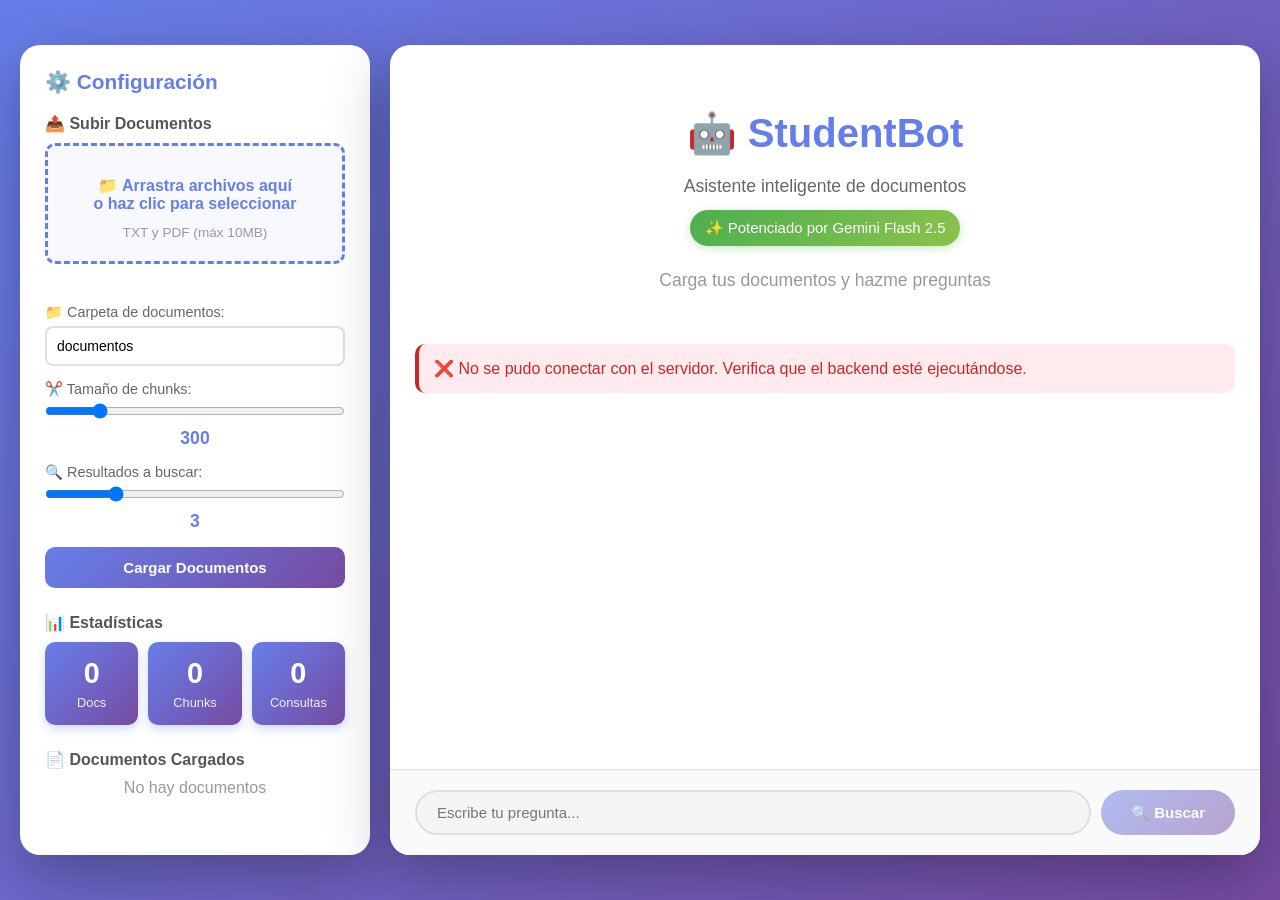
<file: deploy/frontend/index.html>
<!DOCTYPE html>
<html lang="es">
<head>
    <meta charset="UTF-8">
    <meta name="viewport" content="width=device-width, initial-scale=1.0">
    <title>StudentBot - Sistema Inteligente de Documentos</title>
    <link rel="stylesheet" href="style.css">
</head>
<body>
    <div class="container">
        <!-- Sidebar -->
        <div class="sidebar">
            <h2>⚙️ Configuración</h2>

            <!-- Área de subida de archivos -->
            <div class="config-section">
                <h3>📤 Subir Documentos</h3>
                <div class="upload-area" id="uploadArea">
                    <p>📁 Arrastra archivos aquí<br>o haz clic para seleccionar</p>
                    <small>TXT y PDF (máx 10MB)</small>
                </div>
                <input type="file" id="fileInput" multiple accept=".txt,.pdf">
                <div id="fileList" class="file-list"></div>
                <button class="btn btn-secondary" id="uploadBtn" style="display:none;">Subir Archivos</button>
            </div>

            <!-- Configuración de carga -->
            <div class="config-section">
                <div class="input-group">
                    <label>📁 Carpeta de documentos:</label>
                    <input type="text" id="folderInput" value="documentos">
                </div>

                <div class="input-group">
                    <label>✂️ Tamaño de chunks:</label>
                    <input type="range" id="chunkSize" min="200" max="800" value="300" step="50">
                    <div class="range-value" id="chunkValue">300</div>
                </div>

                <div class="input-group">
                    <label>🔍 Resultados a buscar:</label>
                    <input type="range" id="topK" min="1" max="10" value="3">
                    <div class="range-value" id="topKValue">3</div>
                </div>

                <button class="btn btn-primary" id="loadBtn">Cargar Documentos</button>
            </div>

            <!-- Estadísticas -->
            <div class="config-section">
                <h3>📊 Estadísticas</h3>
                <div class="stats">
                    <div class="stat-box">
                        <div class="stat-number" id="statDocs">0</div>
                        <div class="stat-label">Docs</div>
                    </div>
                    <div class="stat-box">
                        <div class="stat-number" id="statChunks">0</div>
                        <div class="stat-label">Chunks</div>
                    </div>
                    <div class="stat-box">
                        <div class="stat-number" id="statConv">0</div>
                        <div class="stat-label">Consultas</div>
                    </div>
                </div>
            </div>

            <!-- Lista de documentos -->
            <div class="config-section">
                <h3>📄 Documentos Cargados</h3>
                <div class="documents-list" id="documentsList">
                    <p style="color: #999; text-align: center;">No hay documentos</p>
                </div>
            </div>
        </div>

        <!-- Área principal de chat -->
        <div class="main-content">
            <div class="chat-container" id="chatContainer">
                <div class="welcome">
                    <h1>🤖 StudentBot</h1>
                    <p>Asistente inteligente de documentos<br>
                    <span class="gemini-badge">✨ Potenciado por Gemini Flash 2.5</span></p>
                    <p style="margin-top: 20px; color: #999;">Carga tus documentos y hazme preguntas</p>
                </div>
            </div>

            <div class="input-container">
                <input type="text" id="questionInput" placeholder="Escribe tu pregunta..." disabled>
                <button id="sendBtn" disabled>🔍 Buscar</button>
            </div>
        </div>
    </div>

    <script src="script.js"></script>
</body>
</html>
</file>
<file: deploy/frontend/style.css>
/* ================================================
   StudentBot - Estilos CSS Completos
   ================================================ */

/* Reset y configuración base */
* {
    margin: 0;
    padding: 0;
    box-sizing: border-box;
}

body {
    font-family: 'Segoe UI', Tahoma, Geneva, Verdana, sans-serif;
    background: linear-gradient(135deg, #667eea 0%, #764ba2 100%);
    min-height: 100vh;
    display: flex;
    justify-content: center;
    align-items: center;
    padding: 20px;
}

/* ================================================
   Layout Principal
   ================================================ */

.container {
    max-width: 1400px;
    width: 100%;
    display: grid;
    grid-template-columns: 350px 1fr;
    gap: 20px;
    height: 90vh;
}

/* ================================================
   Sidebar
   ================================================ */

.sidebar {
    background: white;
    border-radius: 20px;
    padding: 25px;
    box-shadow: 0 20px 60px rgba(0,0,0,0.3);
    overflow-y: auto;
}

.sidebar h2 {
    color: #667eea;
    margin-bottom: 20px;
    font-size: 1.3em;
}

.sidebar h3 {
    color: #555;
    margin-top: 20px;
    margin-bottom: 10px;
    font-size: 1em;
}

/* ================================================
   Secciones de Configuración
   ================================================ */

.config-section {
    margin-bottom: 25px;
}

.input-group {
    margin-bottom: 15px;
}

.input-group label {
    display: block;
    margin-bottom: 5px;
    color: #666;
    font-size: 0.9em;
}

.input-group input[type="text"],
.input-group input[type="number"] {
    width: 100%;
    padding: 10px;
    border: 2px solid #e0e0e0;
    border-radius: 8px;
    font-size: 14px;
    transition: border-color 0.3s ease;
}

.input-group input[type="text"]:focus,
.input-group input[type="number"]:focus {
    outline: none;
    border-color: #667eea;
}

.input-group input[type="range"] {
    width: 100%;
    cursor: pointer;
}

.range-value {
    text-align: center;
    color: #667eea;
    font-weight: bold;
    margin-top: 5px;
    font-size: 1.1em;
}

/* ================================================
   Área de Subida de Archivos
   ================================================ */

.upload-area {
    border: 3px dashed #667eea;
    border-radius: 10px;
    padding: 20px;
    text-align: center;
    cursor: pointer;
    transition: all 0.3s ease;
    margin-bottom: 15px;
    background: #f8f9ff;
}

.upload-area:hover {
    background: #f5f7ff;
    border-color: #764ba2;
    transform: translateY(-2px);
}

.upload-area.dragover {
    background: #e8ebff;
    border-color: #764ba2;
    border-width: 4px;
}

.upload-area p {
    margin: 10px 0;
    color: #667eea;
    font-weight: 600;
}

.upload-area small {
    color: #999;
    font-size: 0.85em;
}

#fileInput {
    display: none;
}

/* ================================================
   Lista de Archivos
   ================================================ */

.file-list {
    max-height: 150px;
    overflow-y: auto;
    margin-top: 10px;
}

.file-item {
    background: #f5f5f5;
    padding: 8px 12px;
    margin: 5px 0;
    border-radius: 5px;
    font-size: 0.85em;
    display: flex;
    justify-content: space-between;
    align-items: center;
    transition: background 0.2s ease;
}

.file-item:hover {
    background: #e8e8e8;
}

.file-item .remove-file {
    color: #ff4444;
    cursor: pointer;
    font-weight: bold;
    font-size: 1.2em;
    padding: 0 5px;
    transition: color 0.2s ease;
}

.file-item .remove-file:hover {
    color: #cc0000;
}

/* ================================================
   Botones
   ================================================ */

.btn {
    width: 100%;
    padding: 12px;
    border: none;
    border-radius: 10px;
    font-size: 15px;
    font-weight: 600;
    cursor: pointer;
    transition: all 0.3s ease;
}

.btn-primary {
    background: linear-gradient(135deg, #667eea 0%, #764ba2 100%);
    color: white;
}

.btn-primary:hover:not(:disabled) {
    transform: translateY(-2px);
    box-shadow: 0 5px 15px rgba(102, 126, 234, 0.4);
}

.btn-primary:disabled {
    opacity: 0.5;
    cursor: not-allowed;
}

.btn-secondary {
    background: #e0e0e0;
    color: #666;
    margin-top: 10px;
}

.btn-secondary:hover:not(:disabled) {
    background: #d0d0d0;
}

.btn-secondary:disabled {
    opacity: 0.6;
    cursor: not-allowed;
}

/* ================================================
   Estadísticas
   ================================================ */

.stats {
    display: grid;
    grid-template-columns: repeat(3, 1fr);
    gap: 10px;
    margin-bottom: 20px;
}

.stat-box {
    background: linear-gradient(135deg, #667eea 0%, #764ba2 100%);
    color: white;
    padding: 15px;
    border-radius: 10px;
    text-align: center;
    box-shadow: 0 4px 10px rgba(102, 126, 234, 0.3);
}

.stat-number {
    font-size: 1.8em;
    font-weight: bold;
    margin-bottom: 5px;
}

.stat-label {
    font-size: 0.8em;
    opacity: 0.9;
}

/* ================================================
   Lista de Documentos
   ================================================ */

.documents-list {
    max-height: 200px;
    overflow-y: auto;
}

.doc-item {
    background: #f8f9fa;
    padding: 10px;
    margin: 5px 0;
    border-radius: 8px;
    font-size: 0.85em;
    display: flex;
    justify-content: space-between;
    align-items: center;
    transition: background 0.2s ease;
}

.doc-item:hover {
    background: #e9ecef;
}

.doc-badge {
    padding: 3px 8px;
    border-radius: 12px;
    font-size: 0.75em;
    font-weight: bold;
}

.doc-badge.pdf {
    background: #ff6b6b;
    color: white;
}

.doc-badge.txt {
    background: #51cf66;
    color: white;
}

/* ================================================
   Área Principal de Chat
   ================================================ */

.main-content {
    background: white;
    border-radius: 20px;
    box-shadow: 0 20px 60px rgba(0,0,0,0.3);
    display: flex;
    flex-direction: column;
    overflow: hidden;
}

.chat-container {
    flex: 1;
    padding: 25px;
    overflow-y: auto;
}

/* Scrollbar personalizado */
.chat-container::-webkit-scrollbar,
.sidebar::-webkit-scrollbar,
.documents-list::-webkit-scrollbar,
.file-list::-webkit-scrollbar {
    width: 8px;
}

.chat-container::-webkit-scrollbar-track,
.sidebar::-webkit-scrollbar-track,
.documents-list::-webkit-scrollbar-track,
.file-list::-webkit-scrollbar-track {
    background: #f1f1f1;
    border-radius: 10px;
}

.chat-container::-webkit-scrollbar-thumb,
.sidebar::-webkit-scrollbar-thumb,
.documents-list::-webkit-scrollbar-thumb,
.file-list::-webkit-scrollbar-thumb {
    background: #667eea;
    border-radius: 10px;
}

.chat-container::-webkit-scrollbar-thumb:hover,
.sidebar::-webkit-scrollbar-thumb:hover,
.documents-list::-webkit-scrollbar-thumb:hover,
.file-list::-webkit-scrollbar-thumb:hover {
    background: #5568d3;
}

/* ================================================
   Mensajes de Bienvenida
   ================================================ */

.welcome {
    text-align: center;
    padding: 40px;
    color: #666;
}

.welcome h1 {
    color: #667eea;
    font-size: 2.5em;
    margin-bottom: 15px;
}

.welcome p {
    font-size: 1.1em;
    line-height: 1.6;
}

.gemini-badge {
    display: inline-block;
    background: linear-gradient(135deg, #4CAF50, #8BC34A);
    color: white;
    padding: 6px 15px;
    border-radius: 20px;
    font-size: 0.85em;
    margin-top: 10px;
    box-shadow: 0 2px 8px rgba(76, 175, 80, 0.3);
}

/* ================================================
   Mensajes del Chat
   ================================================ */

.message {
    margin-bottom: 20px;
    animation: fadeIn 0.3s ease;
}

@keyframes fadeIn {
    from { 
        opacity: 0; 
        transform: translateY(10px); 
    }
    to { 
        opacity: 1; 
        transform: translateY(0); 
    }
}

.message.user {
    text-align: right;
}

.message.bot {
    text-align: left;
}

.message-content {
    display: inline-block;
    max-width: 70%;
    padding: 15px 20px;
    border-radius: 15px;
    word-wrap: break-word;
    line-height: 1.5;
}

.message.user .message-content {
    background: linear-gradient(135deg, #667eea 0%, #764ba2 100%);
    color: white;
    border-bottom-right-radius: 5px;
}

.message.bot .message-content {
    background: #f5f5f5;
    color: #333;
    border-bottom-left-radius: 5px;
}

.timestamp {
    font-size: 0.75em;
    color: #999;
    margin-top: 5px;
}

/* ================================================
   Resultados de Búsqueda
   ================================================ */

.results-section {
    margin-top: 15px;
    padding: 15px;
    background: #f9f9f9;
    border-radius: 10px;
    font-size: 0.9em;
    text-align: left;
    max-width: 70%;
    display: inline-block;
}

.message.bot .results-section {
    margin-left: 0;
}

.results-section strong {
    color: #667eea;
    display: block;
    margin-bottom: 10px;
}

.chunk-item {
    background: white;
    padding: 12px;
    margin: 10px 0;
    border-left: 4px solid #667eea;
    border-radius: 5px;
    box-shadow: 0 2px 4px rgba(0,0,0,0.05);
}

.chunk-item strong {
    color: #667eea;
    display: inline;
    margin: 0;
}

.chunk-item div {
    margin: 5px 0;
}

.relevance-bar {
    height: 4px;
    background: #e0e0e0;
    border-radius: 2px;
    margin-top: 8px;
    overflow: hidden;
}

.relevance-fill {
    height: 100%;
    background: linear-gradient(90deg, #667eea, #764ba2);
    transition: width 0.5s ease;
}

/* ================================================
   Input de Pregunta
   ================================================ */

.input-container {
    padding: 20px 25px;
    border-top: 1px solid #e0e0e0;
    display: flex;
    gap: 10px;
    background: #fafafa;
}

#questionInput {
    flex: 1;
    padding: 12px 20px;
    border: 2px solid #e0e0e0;
    border-radius: 25px;
    font-size: 15px;
    transition: border-color 0.3s ease;
}

#questionInput:focus {
    outline: none;
    border-color: #667eea;
}

#questionInput:disabled {
    background: #f5f5f5;
    cursor: not-allowed;
}

#sendBtn {
    padding: 12px 30px;
    background: linear-gradient(135deg, #667eea 0%, #764ba2 100%);
    color: white;
    border: none;
    border-radius: 25px;
    font-weight: 600;
    cursor: pointer;
    transition: all 0.3s ease;
    font-size: 15px;
}

#sendBtn:hover:not(:disabled) {
    transform: scale(1.05);
    box-shadow: 0 4px 12px rgba(102, 126, 234, 0.4);
}

#sendBtn:disabled {
    opacity: 0.5;
    cursor: not-allowed;
}

/* ================================================
   Estados de Carga
   ================================================ */

.loading {
    text-align: center;
    padding: 20px;
}

.loading p {
    color: #667eea;
    font-weight: 600;
    margin-top: 10px;
}

.spinner {
    border: 3px solid #f3f3f3;
    border-top: 3px solid #667eea;
    border-radius: 50%;
    width: 40px;
    height: 40px;
    animation: spin 1s linear infinite;
    margin: 0 auto 15px;
}

@keyframes spin {
    0% { transform: rotate(0deg); }
    100% { transform: rotate(360deg); }
}

/* ================================================
   Mensajes de Estado
   ================================================ */

.error {
    background: #ffebee;
    color: #c62828;
    padding: 15px;
    border-radius: 10px;
    margin: 10px 0;
    border-left: 4px solid #c62828;
    animation: fadeIn 0.3s ease;
}

.success {
    background: #e8f5e9;
    color: #2e7d32;
    padding: 15px;
    border-radius: 10px;
    margin: 10px 0;
    border-left: 4px solid #2e7d32;
    animation: fadeIn 0.3s ease;
}

/* ================================================
   Responsive Design
   ================================================ */

@media (max-width: 1024px) {
    .container {
        grid-template-columns: 1fr;
        height: auto;
    }
    
    .sidebar {
        max-height: 400px;
    }
    
    .main-content {
        height: 60vh;
        min-height: 500px;
    }
}

@media (max-width: 768px) {
    body {
        padding: 10px;
    }

    .container {
        gap: 10px;
    }

    .sidebar {
        padding: 20px;
    }

    .stats {
        grid-template-columns: repeat(3, 1fr);
        gap: 5px;
    }
    
    .stat-box {
        padding: 10px;
    }
    
    .stat-number {
        font-size: 1.4em;
    }
    
    .message-content {
        max-width: 85%;
    }

    .results-section {
        max-width: 85%;
    }

    .welcome h1 {
        font-size: 2em;
    }

    .welcome p {
        font-size: 1em;
    }
}

@media (max-width: 480px) {
    body {
        padding: 5px;
    }
    
    .container {
        gap: 10px;
        height: auto;
    }
    
    .sidebar,
    .main-content {
        border-radius: 15px;
        padding: 15px;
    }

    .sidebar h2 {
        font-size: 1.1em;
    }
    
    .welcome h1 {
        font-size: 1.8em;
    }

    .welcome p {
        font-size: 0.9em;
    }

    .input-container {
        padding: 15px;
    }

    #questionInput {
        font-size: 14px;
    }

    #sendBtn {
        padding: 10px 20px;
        font-size: 14px;
    }

    .message-content {
        max-width: 90%;
        padding: 12px 15px;
    }

    .results-section {
        max-width: 90%;
        padding: 10px;
    }
}

/* ================================================
   Utilidades
   ================================================ */

.text-center {
    text-align: center;
}

.mt-10 {
    margin-top: 10px;
}

.mb-10 {
    margin-bottom: 10px;
}

.hidden {
    display: none !important;
}

/* ================================================
   Print Styles
   ================================================ */

@media print {
    body {
        background: white;
    }

    .sidebar,
    .input-container {
        display: none;
    }

    .container {
        grid-template-columns: 1fr;
    }

    .main-content {
        box-shadow: none;
    }
}
</file>
